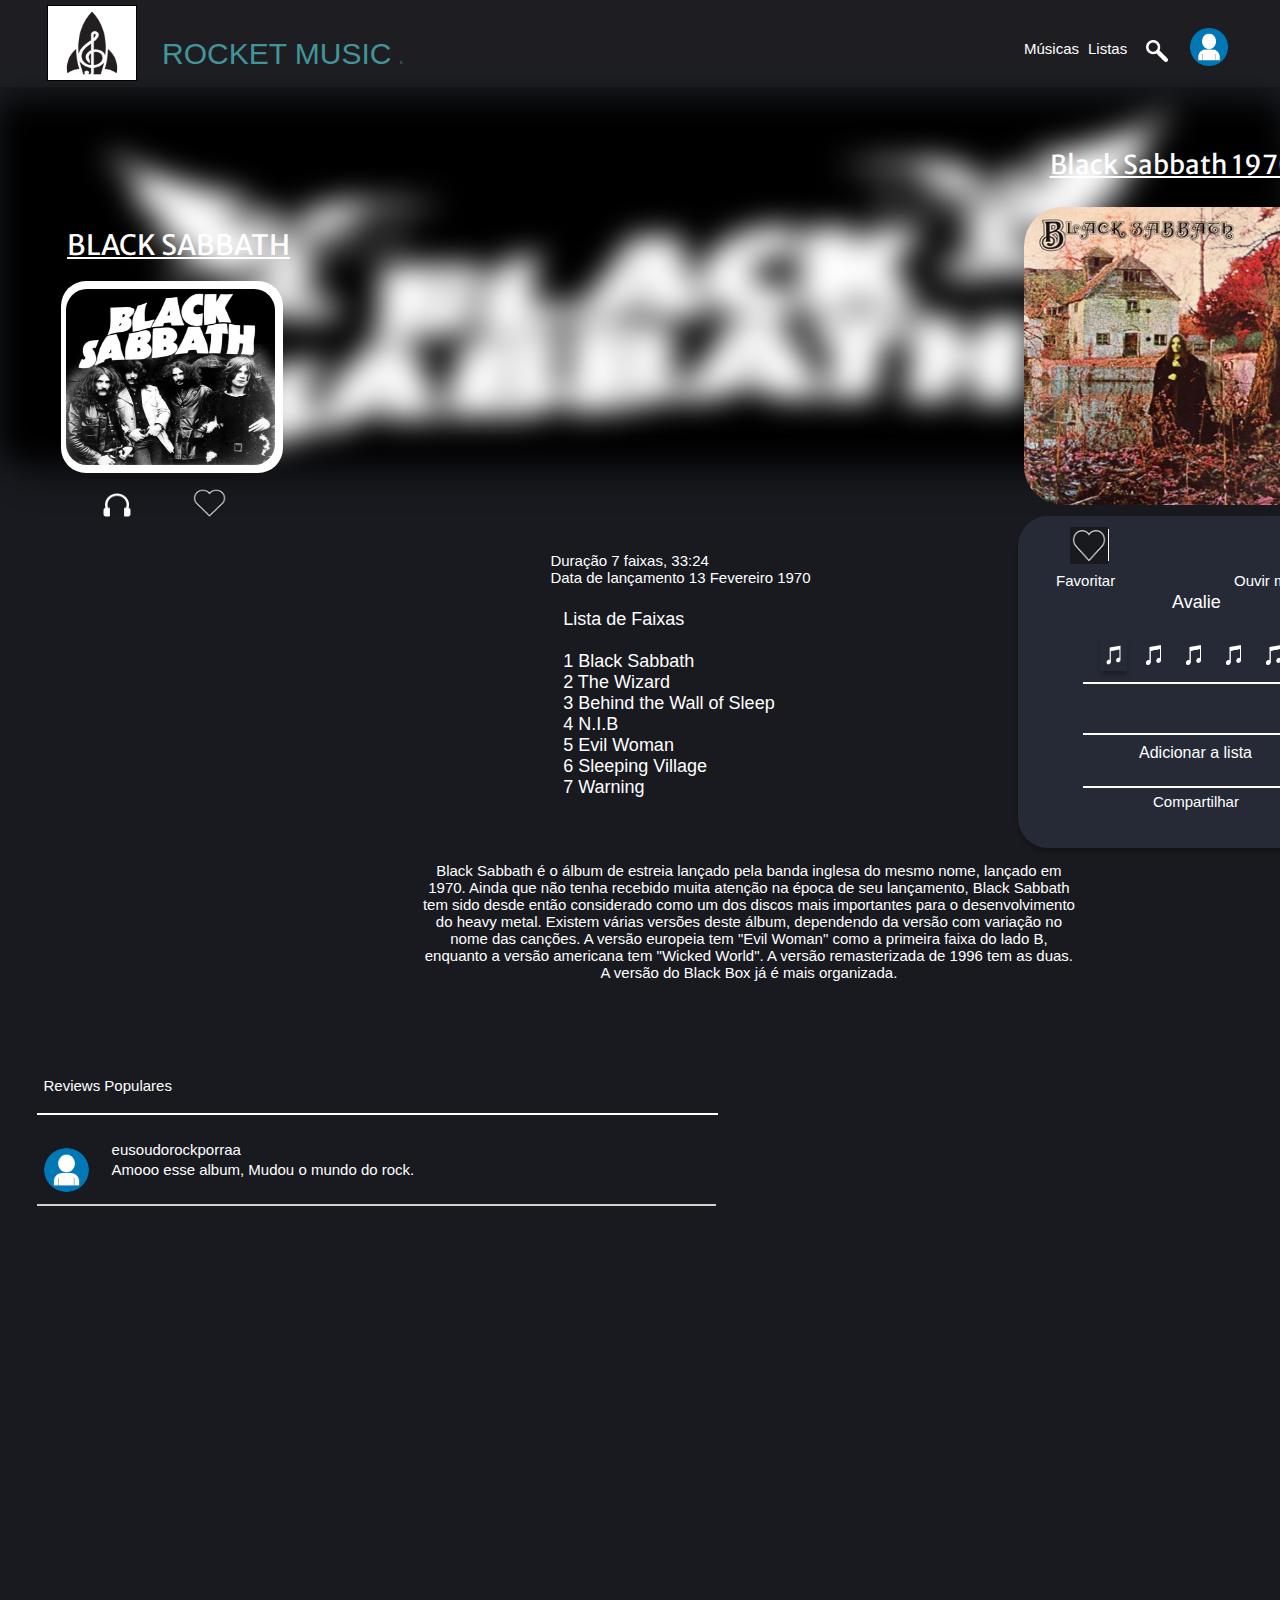
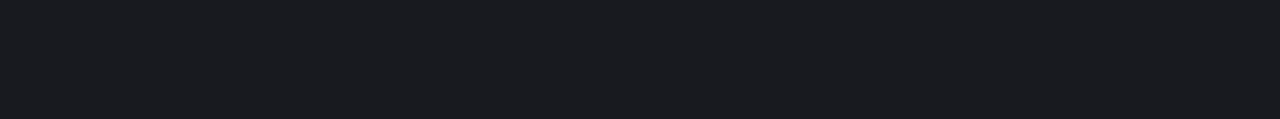
<file: frontend/EQUIPE ROCKET/index.html>
<!DOCTYPE html>
<html lang="pt-br">
<head>
  <meta charset="UTF-8">
  <meta name="viewport" content="width=device-width, initial-scale=1.0">
  <link href="imagens/logo.ico" rel="shortcup icon" type="image/x-icon">
  <link rel="stylesheet" href="style.css" />

  <link rel="preconnect" href="https://fonts.googleapis.com">
<link rel="preconnect" href="https://fonts.gstatic.com" crossorigin>
<link href="https://fonts.googleapis.com/css2?family=Josefin+Sans:wght@200&family=Merriweather+Sans&family=Mulish:wght@200&display=swap" rel="stylesheet">

</head>

<body>
  <div class="Desktop1">
    <img class="CapaTitulo" src="imagens/fundo.webp" />
    <div class="Navbar">
      <div class="Rectangle1"></div>
      <img class="um" src="imagens/pesquisa.png" />
      <div class="RocketMusicS">
        <span style="color: #41959A; font-size: 30px; font-family: 'RocknRoll One', sans-serif; font-weight: 400; word-wrap: break-word;">ROCKET MUSIC</span>
        <span style="color: #41959A; font-size: 5px; font-family: 'RocknRoll One', sans-serif; font-weight: 400; word-wrap: break-word;">s</span>
      </div>
      <div class="Listas" style="color: white; font-size: 15px; font-family: 'RocknRoll One', sans-serif; font-weight: 400; word-wrap: break-word;">Listas</div>
      <div class="Musicas" style="color: white; font-size: 15px; font-family: 'RocknRoll One', sans-serif; font-weight: 400; word-wrap: break-word;">Músicas</div>
      <img class="dois" src="imagens/usuario.png" />
    </div>
    <div class="Rectangle4"></div>
    <img class="logobanda" src="imagens/capa.jpg" />
    <img class="tres" src="imagens/fone.png" />
    <img class="coracao" src="imagens/coracao.png" />
    <div class="BlackSabbath">BLACK SABBATH</div>
    <div class="ListaDeFaixas">Lista de Faixas<br /><br />1 Black Sabbath<br />2 The Wizard<br />3 Behind the Wall of Sleep<br />4 N.I.B<br />5 Evil Woman<br />6 Sleeping Village<br />7 Warning</div>
    <div class="DuraçãoeLançamento">Duração 7 faixas, 33:24<br />Data de lançamento 13 Fevereiro 1970</div>
    <div class="Vector"></div>
    <img class="IconRocketMusic1" src="imagens/teste.jpg" />
    <img class="BlackSabbathDebutAlbum1" src="imagens/albumbs.jpg" />
    <div class="BlackSabbath1970">Black Sabbath 1970</div>
    <div class="Quadro6">
      <div class="Retângulo5"></div>
      <img class="notas1" src="imagens/notamusical.png" />
      <img class="notas2" src="imagens/notamusical.png" />
      <img class="notas3" src="imagens/notamusical.png" />
      <img class="notas4" src="imagens/notamusical.png" />
      <img class="notas5" src="imagens/notamusical.png" />
      <div class="Avalie">Avalie</div>
      <div class="Vector"></div>
      <img class="dez" src="imagens/coracao.png" />
      <img class="nove" src="imagens/assistamaistarde.png" />
      <div class="Favoritar">Favoritar</div>
      <div class="OuvirMaisTarde">Ouvir mais tarde</div>
      <div class="Review">Review</div>
      <div class="AdicionarALista">Adicionar a lista</div>
      <div class="Compartilhar">Compartilhar</div>
      <div class="Linha3"></div>
      <div class="Linha5"></div>
      <div class="Linha6"></div>
    </div>
    <div class="Review">
      <div class="Linha2"></div>
      <div class="ReviewsPopulares">Reviews Populares</div>
      <div class="AmoooEsseAlbumMudouOMundoDoRock">Amooo esse album, Mudou o mundo do rock.</div>
      <img class="Ellipse1" src="imagens/usuario.png" />
      <div class="Eusoudorockporraa">eusoudorockporraa</div>
      <div class="Linha1"></div>
    </div>
    <div class="resumoalbum">Black Sabbath é o álbum de estreia lançado pela banda inglesa do mesmo nome, lançado em 1970. Ainda que não tenha recebido muita atenção na época de seu lançamento, Black Sabbath tem sido desde então considerado como um dos discos mais importantes para o desenvolvimento do heavy metal. Existem várias versões deste álbum, dependendo da versão com variação no nome das canções. A versão europeia tem "Evil Woman" como a primeira faixa do lado B, enquanto a versão americana tem "Wicked World". A versão remasterizada de 1996 tem as duas. A versão do Black Box já é mais organizada.</div>
  </div>

</body>

</html>
</file>
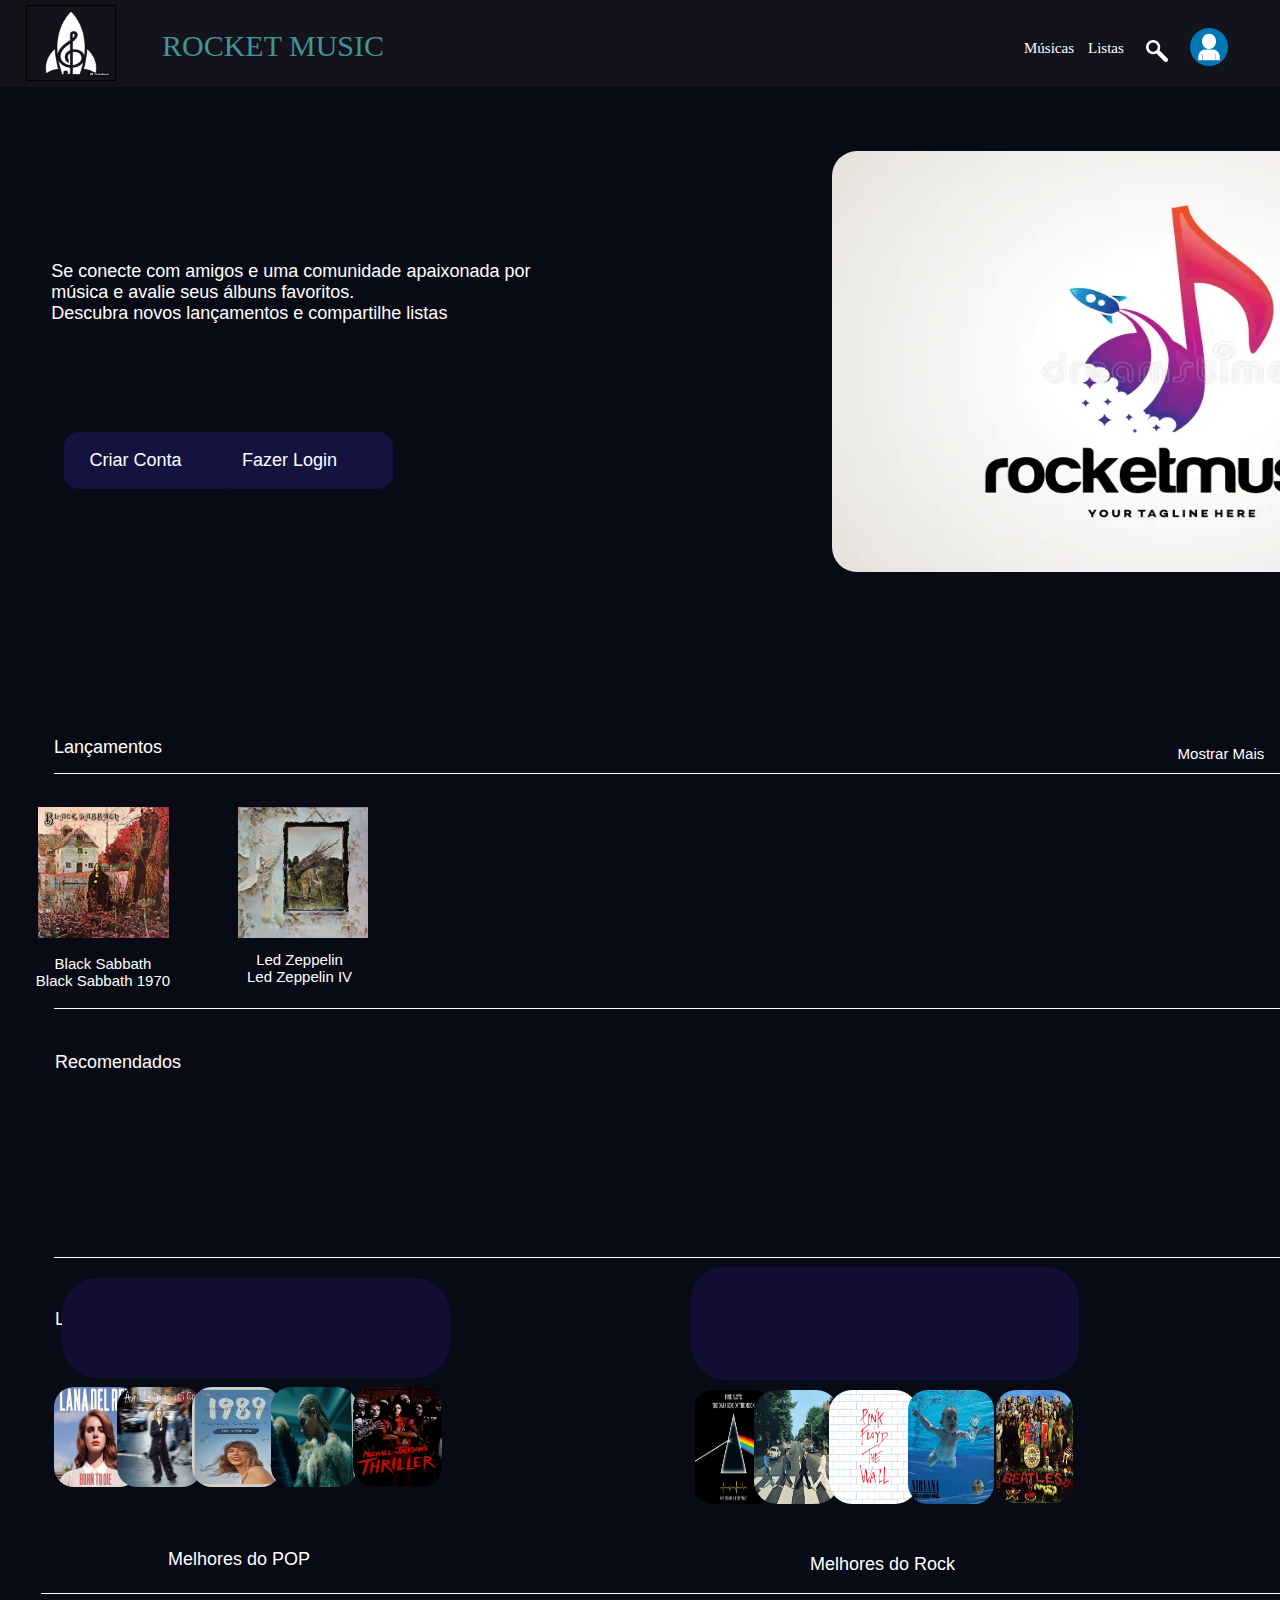
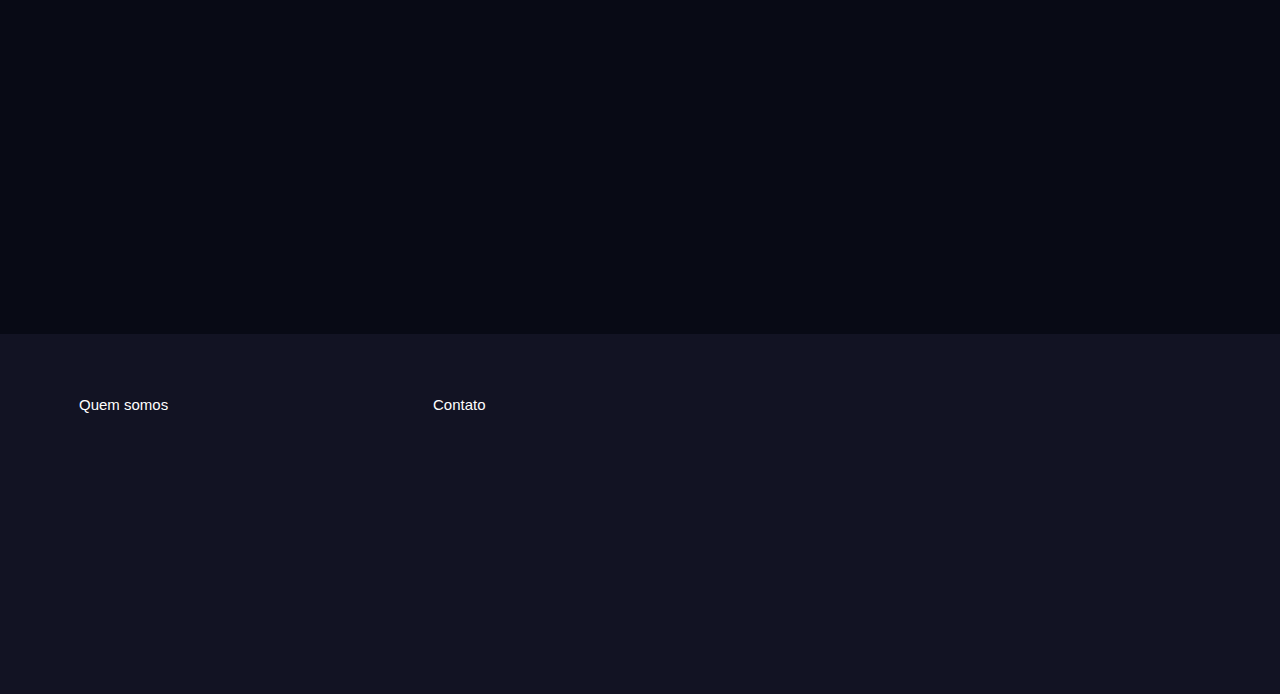
<file: frontend/Home Page/index.html>
<!DOCTYPE html>
<html lang="pt-br">
<head>
    <meta charset="UTF-8">
    <meta name="viewport" content="width=device-width, initial-scale=1.0">
    <title>Rocket Music</title>
    <link href="imagens/logo.ico" rel="shortcup icon" type="image/x-icon">
    <link rel="stylesheet" href="styles.css">
</head>
<body>

    
    <div class="desktop-1">
        <div class="linha1"></div>
        <div class="linha4"></div>
        <div class="linha2"></div>
        <div class="Navbar">
            <div class="retangulo1"></div>
            <img class="icone1" src="imagens/pesquisa.png" alt="PESQUISA">
            <div class="RocketMusicS">
              <span>ROCKET MUSIC</span>
              
            </div>
            <div class="Listas">Listas</div>
            <div class="Musicas">Músicas</div>
            <img class="icone2" src="imagens/usuario.png" alt="USUARIO">
            <img class="IconRocketMusic1" src="imagens/logo.ico" alt="Ícone Rocket Music">
          </div>

          <div class="linha3"></div>
        <div class="conecteamgs">
            Se conecte com amigos e uma comunidade apaixonada por música e avalie seus
            álbuns favoritos.<br />Descubra novos lançamentos e compartilhe listas
        </div>

        <div class="retangulo3"></div>
        <div class="criar-conta">Criar Conta</div>

        <div class="retangulo4"></div>
        <div class="fazer-login">Fazer Login</div>
        <div class="retangulo7"></div>
        <div class="mostrar-mais">Mostrar Mais</div>
        <div class="frame-1"></div>
    </div>
        <img class="BANNER-SITE" src="imagens/bannersite.webp" alt="BANNER DO SITE" />

        <div class="recomendados">Recomendados</div>
        <div class="lancamentos">Lançamentos</div>
        <div class="listas-populares">Listas Populares</div>
        <div class="melhores-do-pop">Melhores do POP</div>
        <div class="melhores-do-rock">Melhores do Rock</div>

        <img class="recomendadosimg2" src="imagens/BlackSabbath1970.jpg" alt="Imagem 14" />
        <div class="nomealbum1">
            Black Sabbath<br />Black Sabbath 1970
        </div>

        <img class="recomendadosimg1" src="imagens/zeppelin.jpg" alt="Imagem 15" />
        <div class="nomealbum2">
            Led Zeppelin<br />Led Zeppelin IV
        </div>
        
        <div class="lista-1">
            <div class="retangulo22"></div>
            <img class="lista1album1" src="imagens/lanadelrey.jpg" alt="Imagem 9" />
            <img class="lista1album2" src="imagens/avril.png" alt="Imagem 10" />
            <img class="lista1album3" src="imagens/taylor.jpg" alt="Imagem 11" />
            <img class="lista1album4" src="imagens/byonce.jpg" alt="Imagem 12" />
            <img class="lista1album5" src="imagens/michael.jpg" alt="Imagem 13" />
        </div>

        <div class="lista-2">
            <div class="retangulo2"></div>
            <img class="lista2almbum1" src="imagens/PinkFloyd_DarkSideOfTheMoon.jpg" alt="Imagem 4" />
            <img class="lista2album2" src="imagens/Beatles_-_Abbey_Road.jpg" alt="Imagem 5" />
            <img class="lista2album3" src="imagens/pinkfloyd-thewall.jpeg" alt="Imagem 6" />
            <img class="lista2album4" src="imagens/nirvana.png" alt="Imagem 7" />
            <img class="lista2album5" src="imagens/rock-thebeatles.webp" alt="Imagem 8" />
        </div>

        

    <div class="footer">
        <div class="footer__quem-somos">Quem somos</div>
        <div class="footer__contato">Contato</div>
    </div>

    


</body>
</html>
</file>
<file: frontend/EQUIPE ROCKET/style.css>
*{
  margin: 0;
  padding: 0;
  box-sizing: border-box;
}

body {
    
    font-family: 'RocknRoll One', sans-serif;
    background-color: #181A1F;
    z-index: 1;
    overflow-x: hidden;
  }
  
  .desktop-1 * {
  box-sizing: border-box;
  }
  
  .desktop-1 * {
  box-sizing: border-box;
  }
  
  .desktop-1 {
  background: #080A15;
  width: auto;
  height: 1934px;
  position: relative;
  }
  .CapaTitulo {
    width: 100%; /* Ocupando toda a largura disponível */
    height: 40%; /* Altura automática com base no conteúdo */
    box-shadow: 15px 15px 15px rgba(0, 0, 0, 0.5);
    border-radius: 20px;
    filter: blur(15px);
    top: 100px;
    position: absolute;
    vertical-align: top; /* Alinha a imagem no topo */
}

  .Navbar {
    width: 1430px;
    height: 87px;
    left: 100%;
    z-index: 999;
  }

  .Rectangle1 {
    width: 100%;
    height: 87px;
    left: 0;
    top: 0;
    position: absolute;
    background: rgba(47, 44, 44, 0.28);
  }

  .um {
    width: 22px;
    height: 22px;
    left: 89.5%;
    top: 40px;
    position: absolute;
  }

  .RocketMusicS {
    left: 162px;
    top: 37px;
    position: absolute;
    color: #41959A;
    font-size: 30px;
    font-family: 'RocknRoll One', sans-serif;
    font-weight: 400;
    word-wrap: break-word;
  }

  .RocketMusicS span {
    color: #41959A;
    font-size: 5px;
    font-family: 'RocknRoll One', sans-serif;
    font-weight: 400;
    word-wrap: break-word;
  }

  .Listas {
    left: 85%;
    top: 40px;
    position: absolute;
    color: white;
    font-size: 15px;
    font-family: RocknRoll One;
    font-weight: 400;
    word-wrap: break-word;
    }
    
    .Musicas {
    left: 80%;
    top: 40px;
    position: absolute;
    color: white;
    font-size: 15px;
    font-family: RocknRoll One;
    font-weight: 400;
    word-wrap: break-word;
    }

  .dois {
    width: 38px;
    height: 38px;
    left: 93%;
    top: 28px;
    position: absolute;
  }

  .Rectangle4 {
    width: 222px;
    height: 192px;
    left: 61px;
    top: 281px;
    position: absolute;
    background: white;
    border-radius: 25px;
  }

  .logobanda {
    width: 209px;
    height: 176px;
    left: 66px;
    top: 289px;
    position: absolute;
    border-radius: 21px;
  }

  .tres {
    width: 40px;
    height: 34px;
    left: 97px;
    top: 488px;
    position: absolute;
  }
  .coracao{
    width: 35px;
    height: 30px;
    left: 192px;
    top: 488px;
    position: absolute;

  }

  .BlackSabbath {
    width: 267px;
    height: 54px;
    left: 45px;
    top: 227px;
    position: absolute;
    text-align: center;
    color: white;
    font-size: 28px;
    font-family: 'Merriweather Sans', sans-serif;
    font-weight: 400;
    text-decoration: underline;
    word-wrap: break-word;
  }

  .ListaDeFaixas {
    width: 430px;
    left: 44%;
    top: 609px;
    position: absolute;
    color: white;
    font-size: 18px;
    font-family: 'RocknRoll One', sans-serif;
    font-weight: 400;
    word-wrap: break-word;
  }

  .DuraçãoeLançamento {
    left: 43%;
    top: 552px;
    position: absolute;
    color: white;
    font-size: 15px;
    font-family: 'RocknRoll One', sans-serif;
    font-weight: 400;
    word-wrap: break-word;
  }

  .Vector {
    width: 32px;
    height: 34px;
    left: 196px;
    top: 488px;
    position: absolute;
    background: white;
  }

  .IconRocketMusic1 {
    width: 90px;
    height: 76px;
    left: 47px;
    top: 5px;
    position: absolute;
    border: 1px solid black;
  }

  .BlackSabbathDebutAlbum1 {
    width: 338px;
    height: 298px;
    left: 80%;
    top: 207px;
    position: absolute;
    border-radius: 39px;
  }

  .BlackSabbath1970 {
    width: 289px;
    height: 30px;
    left: 82%;
    top: 148px;
    position: absolute;
    color: white;
    font-size: 26px;
    font-family: 'Merriweather Sans', sans-serif;
    font-weight: 400;
    text-decoration: underline;
    word-wrap: break-word;
  }

  .Quadro6 {
    width: 359px;
    height: 332px;
    left: 79.3%;
    top: 514px;
    position: absolute;
  }

  .Retângulo5 {
    width: 359px;
    height: 332px;
    left: 3px;
    top: 2px;
    position: absolute;
    background: rgba(113, 136, 191, 0.15);
    box-shadow: 0px 4px 4px rgba(0, 0, 0, 0.25);
    border-radius: 30px;
    border: 1px solid rgba(14, 21, 36, 0);
  }

  .notas1 {
    width: 27px;
    height: 32px;
    left: 125px;
    top: 125px;
    position: absolute;
  }

  .notas2 {
    width: 27px;
    height: 32px;
    left: 85px;
    top: 125px;
    position: absolute;
    box-shadow: 0px 4px 4px rgba(0, 0, 0, 0.25);
    border: 1px solid rgba(0, 0, 0, 0);
  }

  .notas3 {
    width: 27px;
    height: 32px;
    left: 165px;
    top: 125px;
    position: absolute;
  }

  .notas4 {
    width: 27px;
    height: 32px;
    left: 205px;
    top: 125px;
    position: absolute;
  }

  .notas5 {
    width: 27px;
    height: 32px;
    left: 245px;
    top: 125px;
    position: absolute;
  }

  .Avalie {
    width: 58px;
    height: 27px;
    left: 157px;
    top: 78px;
    position: absolute;
    color: white;
    font-size: 18px;
    font-family: 'RocknRoll One', sans-serif;
    font-weight: 400;
    word-wrap: break-word;
  }

  .Vector {
    width: 37.68px;
    height: 32.38px;
    left: 56.53px;
    top: 14.62px;
    position: absolute;
    background: white;
  }

  .dez {
    width: 38px;
    height: 37px;
    left: 55px;
    top: 13px;
    position: absolute;
    background-color: #181A1F;
    border: 1px solid rgba(19, 7, 7, 0);
  }

  .nove {
    width: 38px;
    height: 37px;
    left: 264px;
    top: 13px;
    position: absolute;
    border: 1px solid rgba(19, 7, 7, 0);
  }

  .Favoritar {
    width: 69px;
    height: 32px;
    left: 41px;
    top: 58px;
    position: absolute;
    color: white;
    font-size: 15px;
    font-family: 'RocknRoll One', sans-serif;
    font-weight: 400;
    word-wrap: break-word;
  }

  .OuvirMaisTarde {
    width: 127px;
    height: 32px;
    left: 219px;
    top: 58px;
    position: absolute;
    color: white;
    font-size: 15px;
    font-family: 'RocknRoll One', sans-serif;
    font-weight: 400;
    word-wrap: break-word;
  }

  .Review {
    width: 65px;
    height: 27px;
    left: 10%;
    top: 183px;
    position: absolute;
    color: white;
    font-size: 18px;
    font-family: 'RocknRoll One', sans-serif;
    font-weight: 400;
    word-wrap: break-word;
  }

  .AdicionarALista {
    width: 135px;
    height: 24px;
    left: 124px;
    top: 230px;
    position: absolute;
    color: white;
    font-size: 16px;
    font-family: 'RocknRoll One', sans-serif;
    font-weight: 400;
    word-wrap: break-word;
  }

  .Compartilhar {
    width: 101px;
    height: 22px;
    left: 138px;
    top: 279px;
    position: absolute;
    color: white;
    font-size: 15px;
    font-family: 'RocknRoll One', sans-serif;
    font-weight: 400;
    word-wrap: break-word;
  }

  .Linha3 {
    width: 227px;
    height: 0;
    left: 19%;
    top: 168px;
    position: absolute;
    border: 1px white solid;
  }

  .Linha5 {
    width: 228px;
    height: 0;
    left: 19%;
    top: 219px;
    position: absolute;
    border: 1px white solid;
  }

  .Linha6 {
    width: 226px;
    height: 0;
    left: 19%;
    top: 272px;
    position: absolute;
    border: 1px white solid;
  }

  .Review {
    width: 681px;
    height: 127.99px;
    left: 384px;
    top: 1077px;
    position: absolute;
  }

  .Linha2 {
    width: 681px;
    height: 0;
    left: -51%;
    top: 36px;
    position: absolute;
    border: 1px white solid;
  }

  .ReviewsPopulares {
    left: -50%;
    top: 0;
    position: absolute;
    color: white;
    font-size: 15px;
    font-family: 'RocknRoll One', sans-serif;
    font-weight: 400;
    word-wrap: break-word;
  }

  .AmoooEsseAlbumMudouOMundoDoRock {
    left: -40%;
    top: 84px;
    position: absolute;
    color: white;
    font-size: 15px;
    font-family: 'RocknRoll One', sans-serif;
    font-weight: 400;
    word-wrap: break-word;
  }

  .Ellipse1 {
    width: 45px;
    height: 44px;
    left: -50%;
    top: 71px;
    position: absolute;
    border-radius: 9999px;
  }

  .Eusoudorockporraa {
    left: -40%;
    top: 64px;
    position: absolute;
    color: white;
    font-size: 15px;
    font-family: 'RocknRoll One', sans-serif;
    font-weight: 400;
    word-wrap: break-word;
  }

  .Linha1 {
    width: 679px;
    height: 0;
    left: -51%;
    top: 127.41px;
    position: absolute;
    opacity: 0.80;
    border: 1px white solid;
  }

  .resumoalbum {
    width: 653px;
    height: 195px;
    left: 33%;
    top: 862px;
    position: absolute;
    text-align: center;
    color: white;
    font-size: 15px;
    font-family: 'RocknRoll One', sans-serif;
    font-weight: 400;
    word-wrap: break-word;
  }
</file>
<file: frontend/Home Page/styles.css>
*{
	margin: 0;
	padding: 0;
	box-sizing: border-box;
}

body {
	z-index: 1;
	overflow-x: hidden;
}

.desktop-1 * {
box-sizing: border-box;
}

.desktop-1 {
background: #080A15;
width: auto;
height: 1934px;
position: relative;
}

.linha1 {
border-style: solid;
border-color: #ffffff;
border-width: 1px 0 0 0;
width: 2010px;
height: 0px;
position: absolute;
left: 54px;
top: 1008px;
}
.linha4 {
border-style: solid;
border-color: #ffffff;
border-width: 1px 0 0 0;
width: 2010px;
height: 0px;
position: absolute;
left: 54px;
top: 773px;
}
.linha2 {
border-style: solid;
border-color: #ffffff;
border-width: 1px 0 0 0;
width: 2010px;
height: 0px;
position: absolute;
left: 54px;
top: 1257px;
}

.Navbar {
width: 100%;
height: 87px;
position: relative;
}

.retangulo1 {
width: 100%;
height: 100%;
position: absolute;
background: rgba(47, 44, 44, 0.28);
}

.Listas {
left: 85%;
top: 40px;
position: absolute;
color: white;
font-size: 15px;
font-family: RocknRoll One;
font-weight: 400;
word-wrap: break-word;
}

.Musicas {
left: 80%;
top: 40px;
position: absolute;
color: white;
font-size: 15px;
font-family: RocknRoll One;
font-weight: 400;
word-wrap: break-word;
}

.retangulo3 {
width: 175px; 
height: 57px; 
left: 5%; 
top: 432px; 
position: absolute; 
background: #141340; 
border-radius: 15px;

}

.retangulo4{ 
width: 175px; 
height: 57px; 
left: 17%; 
top: 432px; 
position: absolute; 
background: #141340; 
border-radius: 15px;
}


.icone1 {
  width: 22px;
  height: 22px;
  position: absolute;
  left: 89.5%;
  top: 40px;
}

.RocketMusicS {
  left: 162px;
  top: 33%;
  position: absolute;
}

.RocketMusicS span {
  color: #41959A;
  font-size: 30px;
  font-family: RocknRoll One;
  font-weight: 400;
  word-wrap: break-word;
}

.IconRocketMusic1 {
  width: 90px;
  height: 76px;
  left: 2%;
  top: 5px;
  position: absolute;
  border: 1px solid black;
}

.linha3 {
  border-style: solid;
  border-color: #ffffff;
  border-width: 1px 0 0 0;
  width: 2010px;
  height: 0px;
  position: absolute;
  left: 41px;
  top: 1593px;
}

.conecteamgs {
  color: #ffffff;
  text-align: left;
  font: 400 18px "RocknRoll One", sans-serif;
  position: absolute;
  left: 4%;
  top: 202px;
  width: 481px;
  height: 181px;
  display: flex;
  align-items: center;
  justify-content: flex-start;
}


.icone2 {
  width: 38px;
  height: 38px;
  position: absolute;
  left: 93%;
  top: 28px;
}





/*------------------------------------------------------------------------------------------*/

/* PARTE DO LOGIN, MOSTRAR MAIS E BANNER */
.criar-conta {
color: #ffffff;
text-align: left;
font: 400 18px "RocknRoll One", sans-serif;
position: absolute;
left: 7%;
top: 450px;
display: flex;
align-items: center;
justify-content: flex-start;
}

.fazer-login {
color: #ffffff;
text-align: left;
font: 400 18px "RocknRoll One", sans-serif;
position: absolute;
left: 18.9%;
top: 450px;
display: flex;
align-items: center;
justify-content: flex-start;
}
.BANNER-SITE{
border-radius: 25px;
width: 679px;
height: 421px;
position: absolute;
left: 65%;
top: 151px;
}

.mostrar-mais {
color: #ffffff;
text-align: center;
font: 400 15px "Inter", sans-serif;
position: absolute;
left: 92%;
top: 745px;
}

.frame-1 {
width: 1409px;
height: 266px;
position: absolute;
left: 11px;
top: 1668px;
overflow: hidden;
}

.recomendados {
color: #ffffff;
text-align: left;
font: 400 18px "RocknRoll One", sans-serif;
position: absolute;
left: 55px;
top: 1052px;
display: flex;
align-items: center;
justify-content: flex-start;
}

.recomendadosimg1 {
width: 130px;
height: 131px;
position: absolute;
left: 238px;
top: 807px;
}

.recomendadosimg2 {
width: 131px;
height: 131px;
position: absolute;
left: 3%;
top: 807px;
}

/*------------------------------------------------------------------------------------------*/

/* ALBUNS LANÇAMENTOS */
.lancamentos {
color: #ffffff;
text-align: left;
font: 400 18px "RocknRoll One", sans-serif;
position: absolute;
left: 54px;
top: 737px;
display: flex;
align-items: center;
justify-content: flex-start;
}

.nomealbum1 {
color: #ffffff;
text-align: center;
font: 400 15px "Inter", sans-serif;
position: absolute;
left: 2.8%;
top: 955px;
}
.nomealbum2 {
color: #ffffff;
text-align: center;
font: 400 15px "Inter", sans-serif;
position: absolute;
left: 247px;
top: 951px;
}
/*------------------------------------------------------------------------------------------*/

/* ALBUNS LISTAS POPULARES */
.listas-populares {
color: #ffffff;
text-align: left;
font: 400 18px "RocknRoll One", sans-serif;
position: absolute;
left: 55px;
top: 1309px;
display: flex;
align-items: center;
justify-content: flex-start;
}

/* LISTAS 1 DOS POPULARES */
.lista-1 {
position: absolute;
inset: 0;
}
.retangulo22 {
background: #130e33;
border-radius: 35px;
width: 388px;
height: 100.13px;
position: absolute;
left: 62px;
top: calc(95% - -423px);
}
.lista1album1 {
border-radius: 20px;
width: 85px;
height: 100.07px;
position: absolute;
left: 54px;
top: 1386.87px;
}
.lista1album2 {
border-radius: 20px;
width: 85px;
height: 100.13px;
position: absolute;
left: 117px;
top: 1386.87px;
}
.lista1album3 {
border-radius: 20px;
width: 89px;
height: 100.13px;
position: absolute;
left: 192px;
top: 1386.87px;
}
.lista1album4 {
border-radius: 20px;
width: 86px;
height: 100.13px;
position: absolute;
left: 271px;
top: 1386.87px;
}
.lista1album5 {
border-radius: 20px;
width: 89px;
height: 99.36px;
position: absolute;
left: 353px;
top: 1386.87px;
}
/*------------------------------------------------------------------------------------------*/

/* LISTAS 2 DOS POPULARES */
.lista-2 {
position: absolute;
inset: 0;
}
.retangulo2 {
background: #130e33;
border-radius: 35px;
width: 388px;
height: 114.05px;
position: absolute;
left: 691px;
top: calc(95% - -411px);
}
.lista2almbum1 {
border-radius: 23px;
width: 85px;
height: 113.98px;
position: absolute;
left: 691px;
top: 1390.08px;
}
.lista2album2 {
border-radius: 23px;
width: 85px;
height: 114.05px;
position: absolute;
left: 754px;
top: 1390.08px;
}
.lista2album3 {
border-radius: 23px;
width: 89px;
height: 114.05px;
position: absolute;
left: 829px;
top: 1390.08px;
}
.lista2album4 {
border-radius: 20px;
width: 86px;
height: 114.05px;
position: absolute;
left: 908px;
top: 1390.08px;
}
.lista2album5 {
border-radius: 20px;
width: 77px;
height: 113.18px;
position: absolute;
left: 996px;
top: 1390.08px;
}
/*------------------------------------------------------------------------------------------*/

/* ALBUNS MELHORES DO POP E ROCK*/
.melhores-do-pop {
color: #ffffff;
text-align: left;
font: 400 18px "RocknRoll One", sans-serif;
position: absolute;
left: 168px;
top: 1549px;
display: flex;
align-items: center;
justify-content: flex-start;
}
.melhores-do-rock {
color: #ffffff;
text-align: left;
font: 400 18px "RocknRoll One", sans-serif;
position: absolute;
left: 810px;
top: 1554px;
display: flex;
align-items: center;
justify-content: flex-start;
}

/*------------------------------------------------------------------------------------------*/

/* PARTE DO FOOTER */
.footer * {
box-sizing: border-box;
}
.footer {
background: #121323;
width: auto;
height: 360px;
position: relative;
}
.footer__quem-somos {
color: #ffffff;
text-align: left;
font: 400 15px "RocknRoll One", sans-serif;
position: absolute;
left: 79px;
top: 62px;
display: flex;
align-items: center;
justify-content: flex-start;
}
.footer__contato {
color: #ffffff;
text-align: left;
font: 400 15px "RocknRoll One", sans-serif;
position: absolute;
left: 433px;
top: 62px;
display: flex;
align-items: center;
justify-content: flex-start;
}

/*------------------------------------------------------------------------------------------*/
</file>
